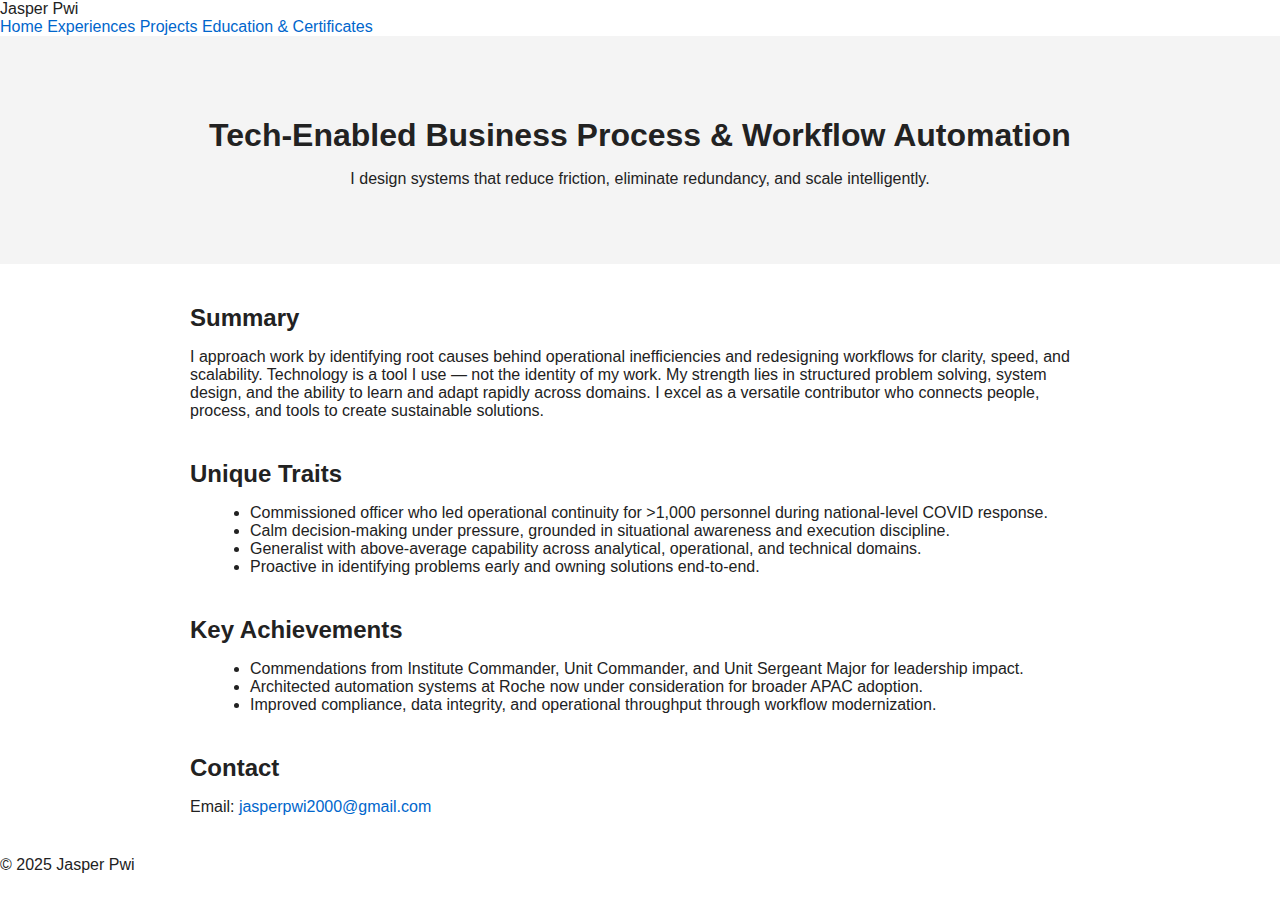
<file: index.html>
<!DOCTYPE html>
<html>
<head>
<meta charset="UTF-8">
<meta name="viewport" content="width=device-width, initial-scale=1.0">
<link rel="stylesheet" href="style.css">
<script src="theme.js" defer></script>
<title>Home - Jasper Pwi</title>
</head>
<body class="page-fade">

<nav class="navbar">
  <div class="nav-left">Jasper Pwi</div>
  <div class="nav-right">
    <a href="index.html">Home</a>
    <a href="experiences.html">Experiences</a>
    <a href="projects.html">Projects</a>
    <a href="education.html">Education & Certificates</a>
    <div id="modeToggle" class="toggle"><div class="toggle-circle"></div></div>
  </div>
</nav>

<header class="hero">
<h1>Tech-Enabled Business Process & Workflow Automation</h1>
<p>I design systems that reduce friction, eliminate redundancy, and scale intelligently.</p>
</header>
<section class="content">
<h2>Summary</h2>
<p>I approach work by identifying root causes behind operational inefficiencies and redesigning workflows for clarity, speed, and scalability. Technology is a tool I use — not the identity of my work. My strength lies in structured problem solving, system design, and the ability to learn and adapt rapidly across domains. I excel as a versatile contributor who connects people, process, and tools to create sustainable solutions.</p>
</section>

<section class="content">
<h2>Unique Traits</h2>
<ul>
<li>Commissioned officer who led operational continuity for >1,000 personnel during national-level COVID response.</li>
<li>Calm decision-making under pressure, grounded in situational awareness and execution discipline.</li>
<li>Generalist with above-average capability across analytical, operational, and technical domains.</li>
<li>Proactive in identifying problems early and owning solutions end-to-end.</li>
</ul>
</section>

<section class="content">
<h2>Key Achievements</h2>
<ul>
<li>Commendations from Institute Commander, Unit Commander, and Unit Sergeant Major for leadership impact.</li>
<li>Architected automation systems at Roche now under consideration for broader APAC adoption.</li>
<li>Improved compliance, data integrity, and operational throughput through workflow modernization.</li>
</ul>
</section>

<section class="content">
<h2>Contact</h2>
<p>Email: <a href="mailto:jasperpwi2000@gmail.com">jasperpwi2000@gmail.com</a></p>
</section>


<footer><p>© 2025 Jasper Pwi</p></footer>

</body>
</html>
</file>
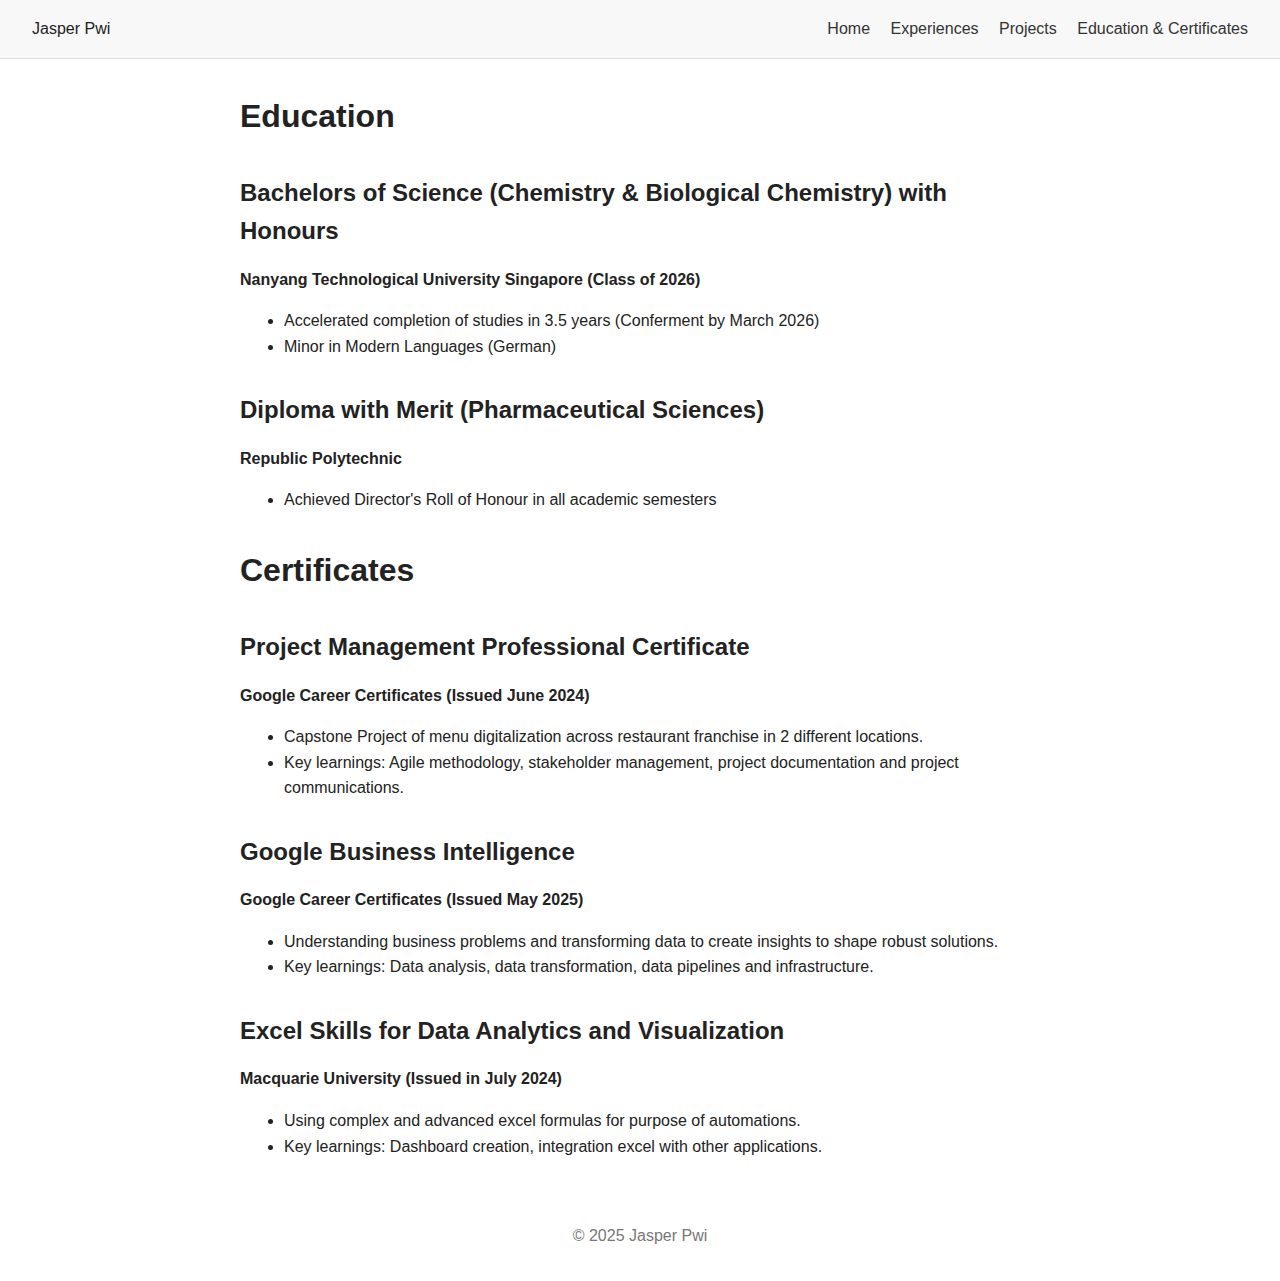
<file: education.html>
<!DOCTYPE html>
<html lang="en">
<head>
<meta charset="UTF-8">
<meta name="viewport" content="width=device-width, initial-scale=1.0">
<link rel="stylesheet" href="style.css">
<script src="theme.js" defer></script>
<title>Experiences - Jasper Pwi</title>
<style>
  /* Temporary inline styles to fix spacing */
  body {
    font-family: Arial, sans-serif;
    line-height: 1.6;
    margin: 0;
    padding: 0;
  }
  .navbar {
    display: flex;
    justify-content: space-between;
    align-items: center;
    padding: 1rem 2rem;
    background-color: #f8f8f8;
    border-bottom: 1px solid #ddd;
  }
  .navbar a {
    margin-left: 1rem;
    text-decoration: none;
    color: #333;
  }
  .content {
    max-width: 800px;
    margin: 2rem auto;
    padding: 0 1rem;
  }
  h1, h2 {
    margin-top: 2rem;
  }
  ul {
    padding-left: 1.5rem;
  }
  footer {
    text-align: center;
    margin: 4rem 0 2rem 0;
    color: #777;
  }
</style>
</head>
<body class="page-fade">

<nav class="navbar">
  <div class="nav-left">Jasper Pwi</div>
  <div class="nav-right">
    <a href="index.html">Home</a>
    <a href="experiences.html">Experiences</a>
    <a href="projects.html">Projects</a>
    <a href="education.html">Education & Certificates</a>
  </div>
</nav>

<section class="content">
  <h1>Education</h1>

  <h2>Bachelors of Science (Chemistry & Biological Chemistry) with Honours</h2>
  <p><strong>Nanyang Technological University Singapore (Class of 2026)</strong></p>
  <ul>
    <li>Accelerated completion of studies in 3.5 years (Conferment by March 2026)</li>
    <li>Minor in Modern Languages (German)</li>
  </ul>

  <h2>Diploma with Merit (Pharmaceutical Sciences)</h2>
  <p><strong>Republic Polytechnic</strong></p>
  <ul>
    <li>Achieved Director's Roll of Honour in all academic semesters</li>
  </ul>
</section>

<section class="content">
  <h1>Certificates</h1>

  <h2>Project Management Professional Certificate</h2>
  <p><strong>Google Career Certificates (Issued June 2024)</strong></p>
  <ul>
    <li>Capstone Project of menu digitalization across restaurant franchise in 2 different locations.</li>
    <li>Key learnings: Agile methodology, stakeholder management, project documentation and project communications.</li>
  </ul>

  <h2>Google Business Intelligence</h2>
  <p><strong>Google Career Certificates (Issued May 2025)</strong></p>
  <ul>
    <li>Understanding business problems and transforming data to create insights to shape robust solutions.</li>
    <li>Key learnings: Data analysis, data transformation, data pipelines and infrastructure.</li>
  </ul>

  <h2>Excel Skills for Data Analytics and Visualization</h2>
  <p><strong>Macquarie University (Issued in July 2024)</strong></p>
  <ul>
    <li>Using complex and advanced excel formulas for purpose of automations.</li>
    <li>Key learnings: Dashboard creation, integration excel with other applications.</li>
  </ul>
</section>

<footer>
  <p>© 2025 Jasper Pwi</p>
</footer>

</body>
</html>
</file>
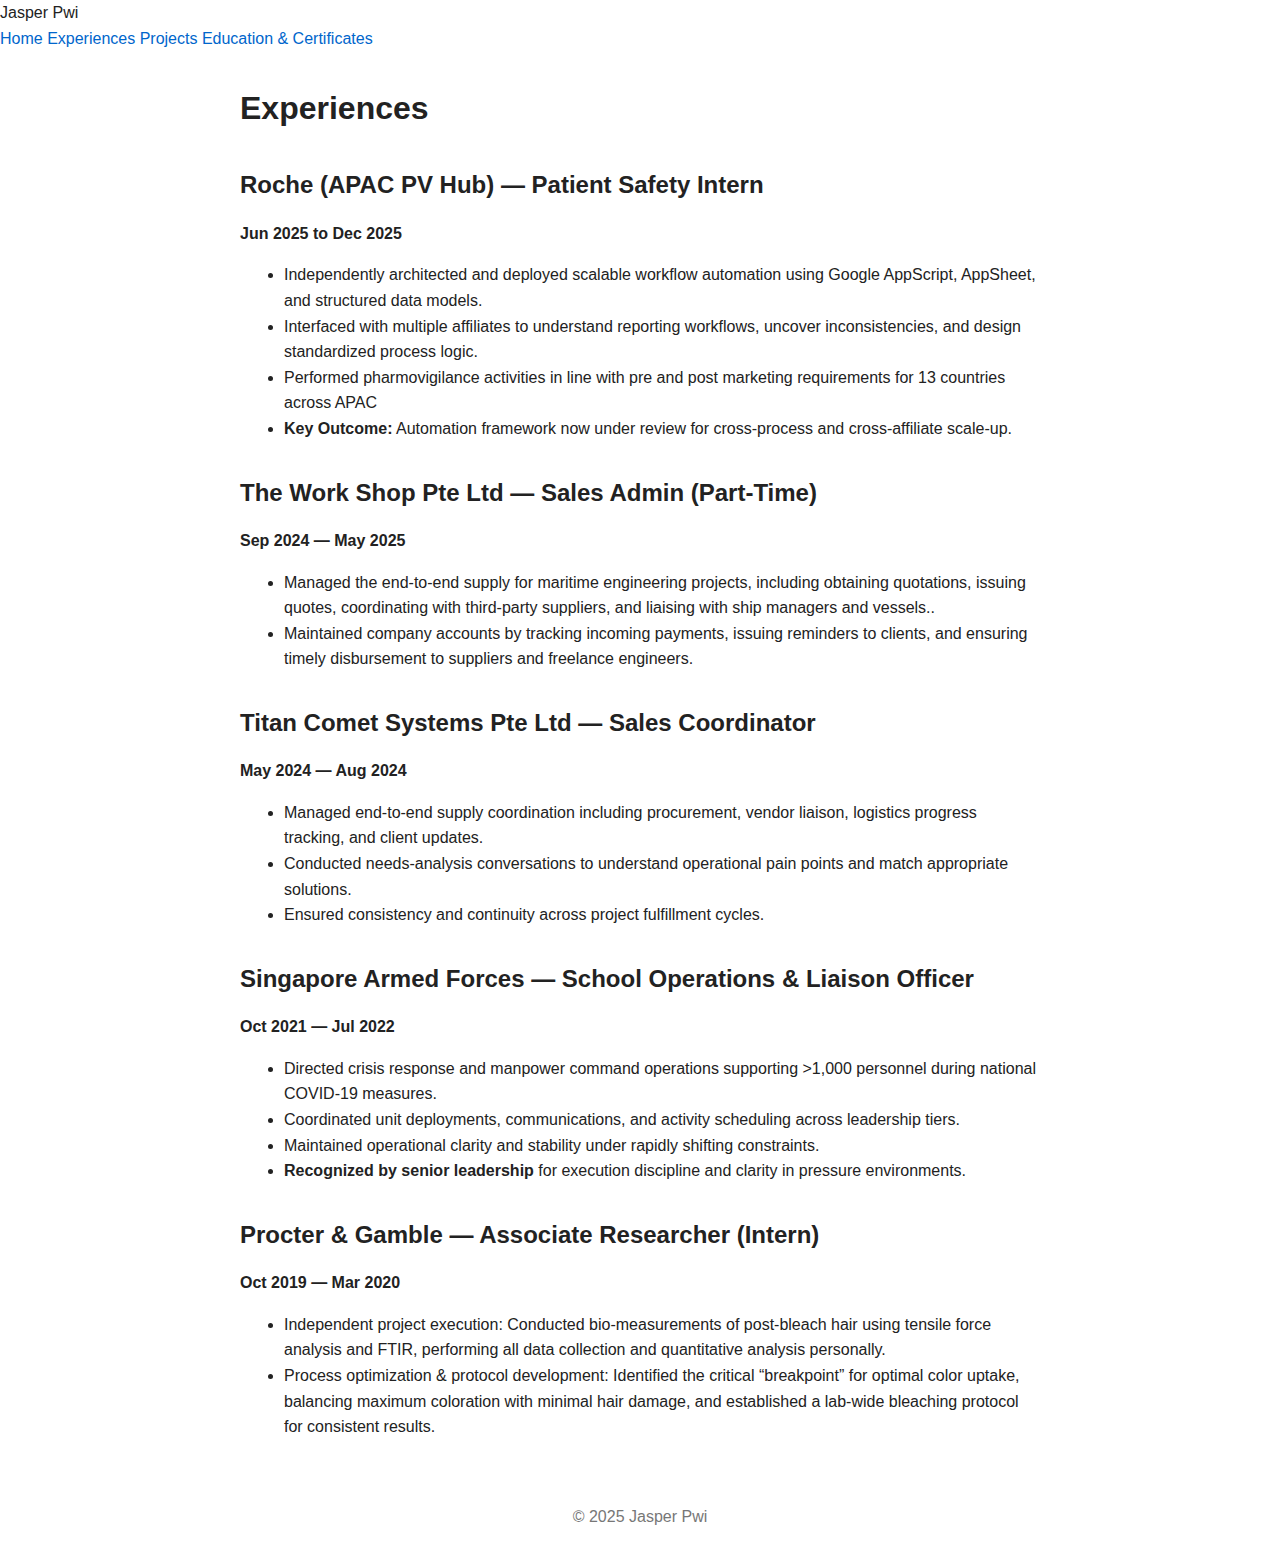
<file: experiences.html>
<!DOCTYPE html>
<html lang="en">
<head>
<meta charset="UTF-8">
<meta name="viewport" content="width=device-width, initial-scale=1.0">
<link rel="stylesheet" href="style.css">
<script src="theme.js" defer></script>
<title>Experiences - Jasper Pwi</title>
<style>
  /* Temporary inline styles to fix spacing */
  body {
    font-family: Arial, sans-serif;
    line-height: 1.6;
    margin: 0;
    padding: 0;
  }
  .content {
    max-width: 800px;
    margin: 2rem auto;
    padding: 0 1rem;
  }
  h1, h2 {
    margin-top: 2rem;
  }
  ul {
    padding-left: 1.5rem;
  }
  footer {
    text-align: center;
    margin: 4rem 0 2rem 0;
    color: #777;
  }
</style>
</head>
<body class="page-fade">

<nav class="navbar">
  <div class="nav-left">Jasper Pwi</div>
  <div class="nav-right">
    <a href="index.html">Home</a>
    <a href="experiences.html" class="active">Experiences</a>
    <a href="projects.html">Projects</a>
    <a href="education.html">Education & Certificates</a>
  </div>
</nav>

<section class="content">
  <h1>Experiences</h1>

  <h2>Roche (APAC PV Hub) — Patient Safety Intern</h2>
  <p><strong>Jun 2025 to Dec 2025</strong></p>
  <ul>
    <li>Independently architected and deployed scalable workflow automation using Google AppScript, AppSheet, and structured data models.</li>
    <li>Interfaced with multiple affiliates to understand reporting workflows, uncover inconsistencies, and design standardized process logic.</li>
    <li>Performed pharmovigilance activities in line with pre and post marketing requirements for 13 countries across APAC</li>
    <li><strong>Key Outcome:</strong> Automation framework now under review for cross-process and cross-affiliate scale-up.</li>
  </ul>

  <h2>The Work Shop Pte Ltd — Sales Admin (Part-Time)</h2>
  <p><strong>Sep 2024 — May 2025</strong></p>
  <ul>
    <li>Managed the end-to-end supply for maritime engineering projects, including obtaining quotations, issuing quotes, coordinating with third-party suppliers, and liaising with ship managers and vessels..</li>
    <li>Maintained company accounts by tracking incoming payments, issuing reminders to clients, and ensuring timely disbursement to suppliers and freelance engineers.</li>
  </ul>

  <h2>Titan Comet Systems Pte Ltd — Sales Coordinator</h2>
  <p><strong>May 2024 — Aug 2024</strong></p>
  <ul>
    <li>Managed end-to-end supply coordination including procurement, vendor liaison, logistics progress tracking, and client updates.</li>
    <li>Conducted needs-analysis conversations to understand operational pain points and match appropriate solutions.</li>
    <li>Ensured consistency and continuity across project fulfillment cycles.</li>
  </ul>

  <h2>Singapore Armed Forces — School Operations & Liaison Officer</h2>
  <p><strong>Oct 2021 — Jul 2022</strong></p>
  <ul>
    <li>Directed crisis response and manpower command operations supporting &gt;1,000 personnel during national COVID-19 measures.</li>
    <li>Coordinated unit deployments, communications, and activity scheduling across leadership tiers.</li>
    <li>Maintained operational clarity and stability under rapidly shifting constraints.</li>
    <li><strong>Recognized by senior leadership</strong> for execution discipline and clarity in pressure environments.</li>
  </ul>

  <h2>Procter & Gamble — Associate Researcher (Intern)</h2>
  <p><strong>Oct 2019 — Mar 2020</strong></p>
  <ul>
    <li>Independent project execution: Conducted bio-measurements of post-bleach hair using tensile force analysis and FTIR, performing all data collection and quantitative analysis personally.</li>
    <li>Process optimization & protocol development: Identified the critical “breakpoint” for optimal color uptake, balancing maximum coloration with minimal hair damage, and established a lab-wide bleaching protocol for consistent results.</li>
  </ul>
</section>

<footer>
  <p>© 2025 Jasper Pwi</p>
</footer>

</body>
</html>
</file>
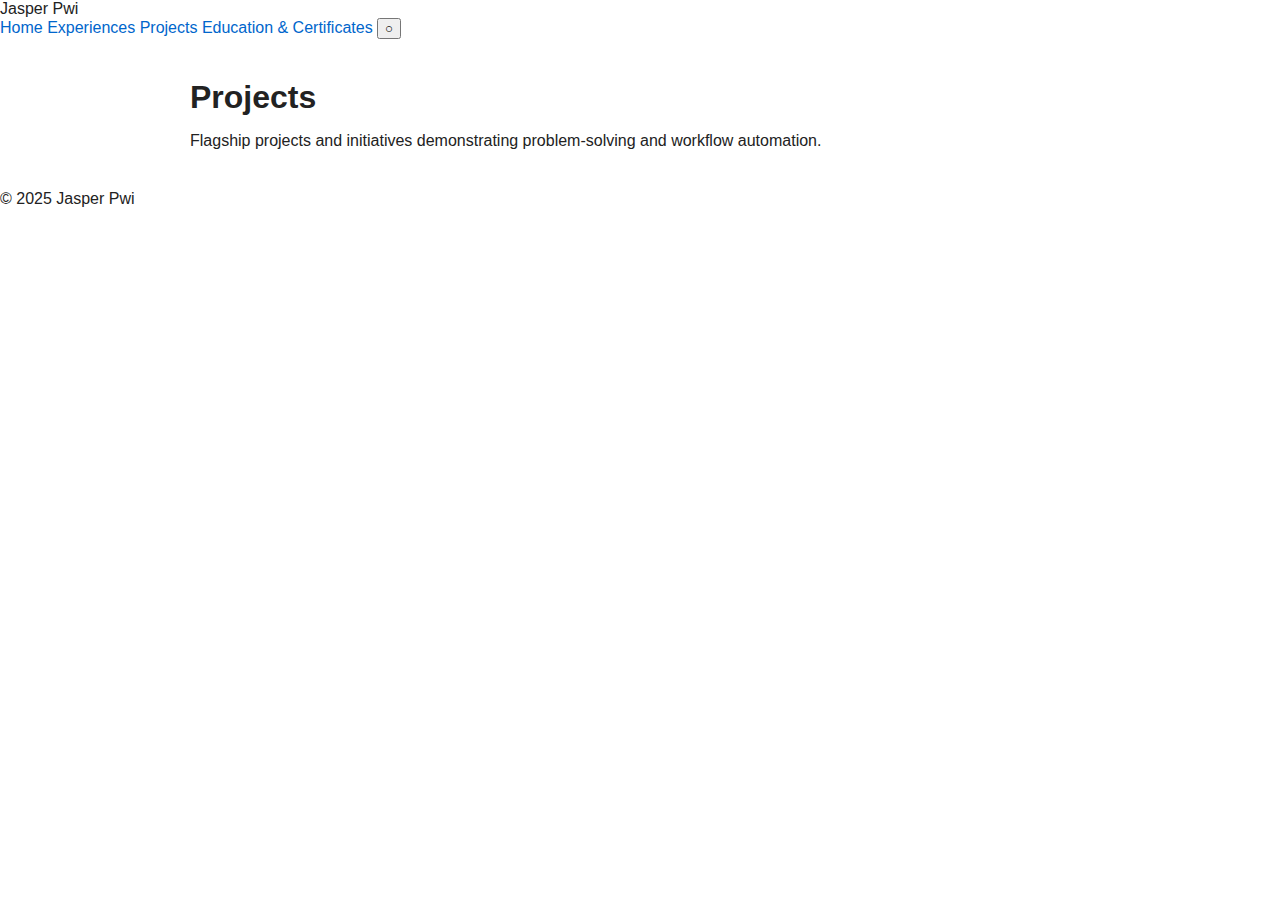
<file: projects.html>
<!DOCTYPE html>
<html>
<head>
<meta charset="UTF-8">
<meta name="viewport" content="width=device-width, initial-scale=1.0">
<link rel="stylesheet" href="style.css">
<script src="theme.js" defer></script>
<title>Projects - Jasper Pwi</title>
</head>
<body>

<nav class="navbar">
  <div class="nav-left">Jasper Pwi</div>
  <div class="nav-right">
    <a href="index.html">Home</a>
    <a href="experiences.html">Experiences</a>
    <a href="projects.html">Projects</a>
    <a href="education.html">Education & Certificates</a>
    <button id="modeToggle">○</button>
  </div>
</nav>

<section class="content">
<h1>Projects</h1>
<p>Flagship projects and initiatives demonstrating problem-solving and workflow automation.</p>
</section>

<footer><p>© 2025 Jasper Pwi</p></footer>

</body>
</html>
</file>
<file: style.css>
body { font-family: Arial, sans-serif; margin: 0; padding: 0; color: #222; }
header { padding: 60px 20px; text-align: center; background: #f4f4f4; }
section { max-width: 900px; margin: 40px auto; padding: 0 20px; }
h1, h2, h3 { margin-bottom: 12px; }
ul { margin-left: 20px; }
a { color: #0066cc; text-decoration: none; }
a:hover { text-decoration: underline; }
</file>
